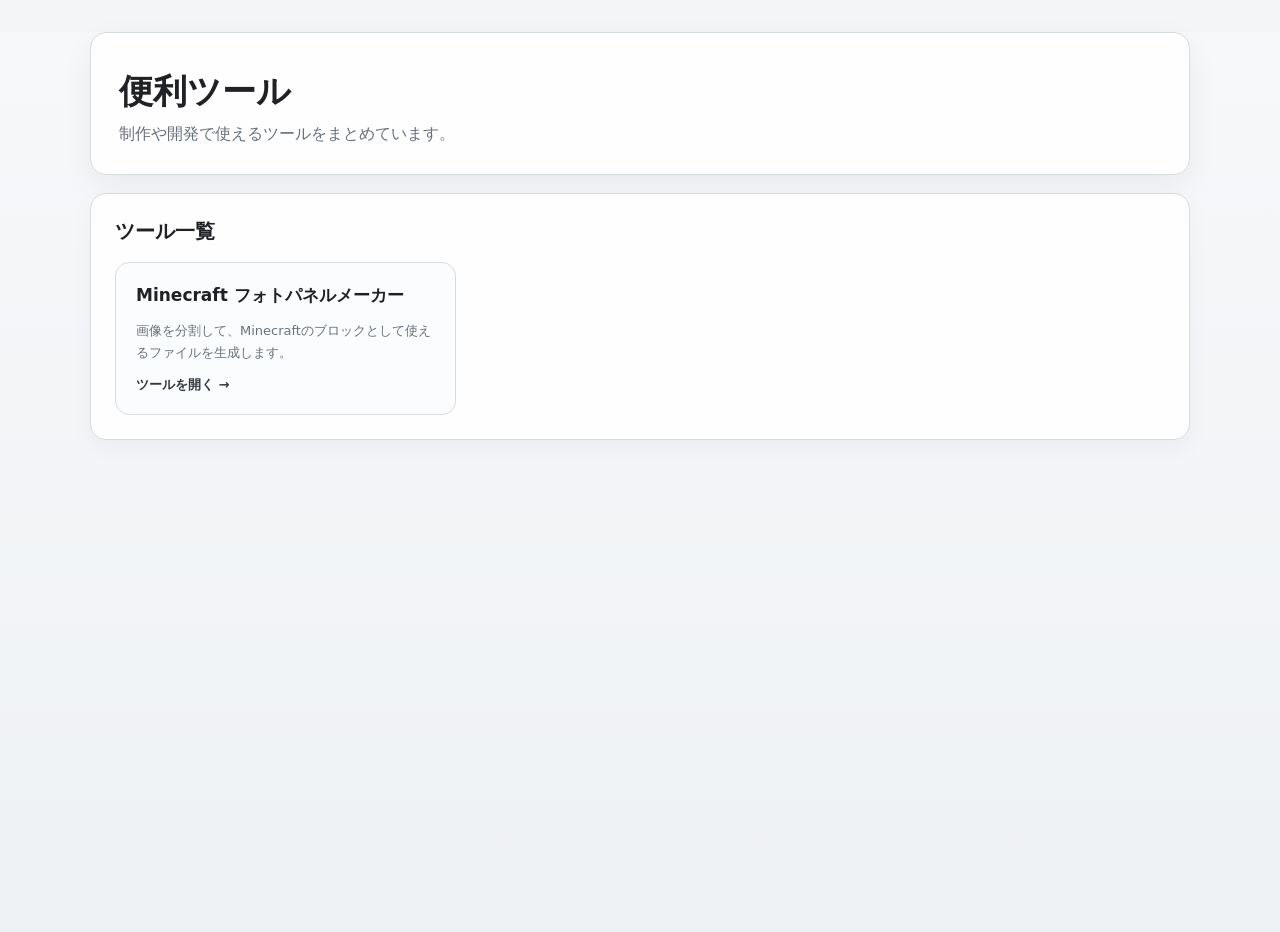
<file: index.html>
<!doctype html>
<html lang="ja">
<head>
  <meta charset="utf-8">
  <meta name="viewport" content="width=device-width, initial-scale=1">
  <title>便利ツール</title>
  <link rel="stylesheet" href="css/common.css">
</head>
<body>
  <main class="site-container">
    <header class="site-header">
      <div>
        <h1>便利ツール</h1>
        <p>制作や開発で使えるツールをまとめています。</p>
      </div>
    </header>

    <section class="section">
      <div class="section-heading">
        <h2>ツール一覧</h2>
      </div>

      <div class="tool-grid">
        <a class="tool-card" href="pages/photo_panel_maker.html">
          <strong>Minecraft フォトパネルメーカー</strong>
          <span>画像を分割して、Minecraftのブロックとして使えるファイルを生成します。</span>
          <span class="tool-card-link">ツールを開く →</span>
        </a>
      </div>
    </section>
  </main>
</body>
</html>
</file>
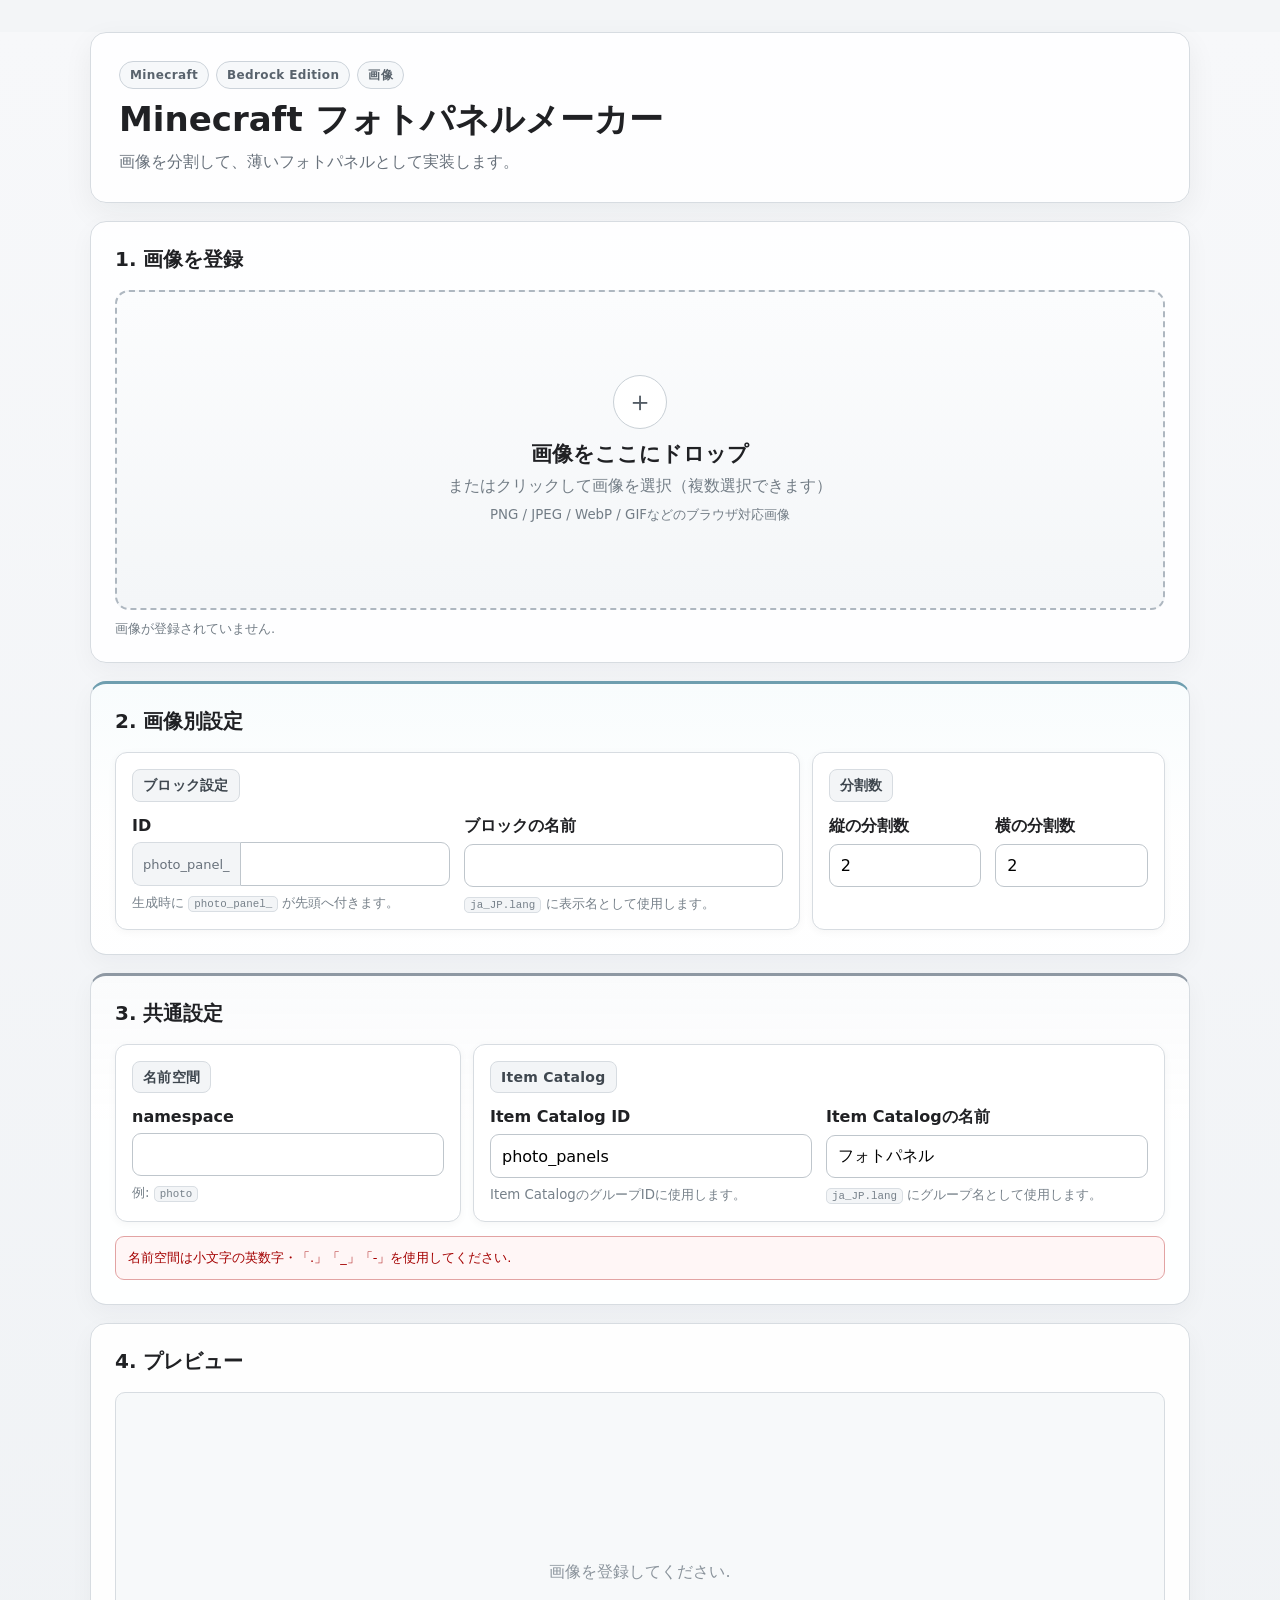
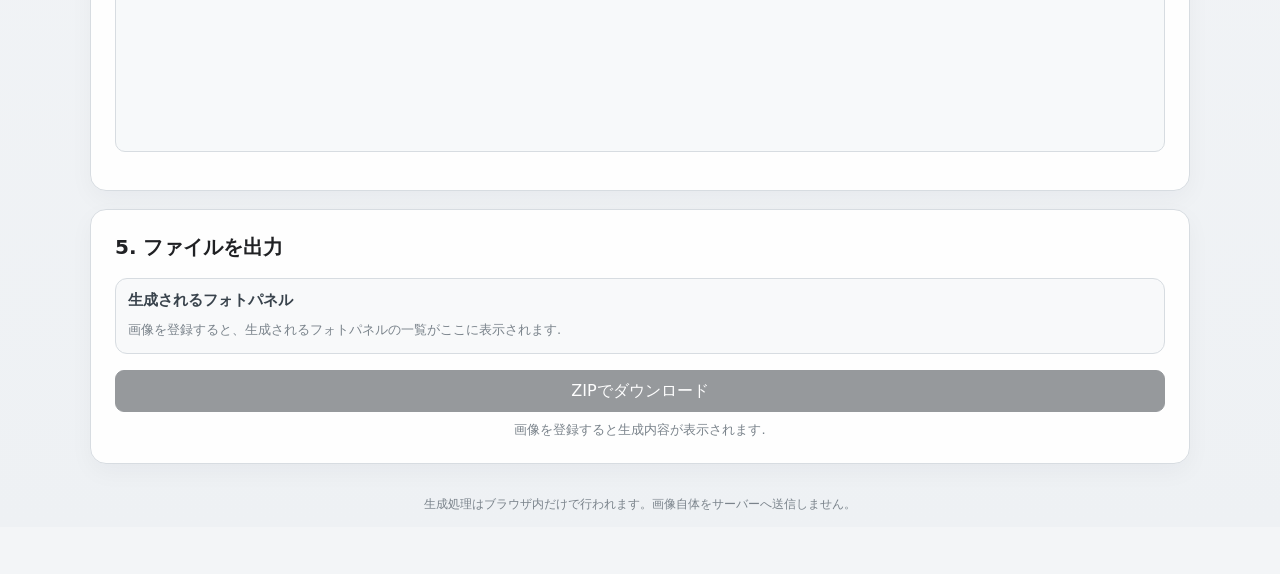
<file: pages/photo_panel_maker.html>
<!doctype html>
<html lang="ja">
<head>
  <meta charset="utf-8">
  <meta name="viewport" content="width=device-width, initial-scale=1">
  <title>Minecraft フォトパネルメーカー</title>
  <link rel="stylesheet" href="../css/common.css">
  <link rel="stylesheet" href="../css/photo_panel_maker/style.css">
</head>
<body>
  <main class="app">
    <header class="header">
      <div class="tool-tags" aria-label="ツールの分類">
        <span class="tool-tag">Minecraft</span>
        <span class="tool-tag">Bedrock Edition</span>
        <span class="tool-tag">画像</span>
      </div>
      <h1>Minecraft フォトパネルメーカー</h1>
      <p>画像を分割して、薄いフォトパネルとして実装します。</p>
    </header>

    <section class="section upload-section">
      <div class="section-heading">
        <h2>1. 画像を登録</h2>
      </div>

      <div id="dropZone" class="drop-zone" role="button" tabindex="0" aria-label="画像を登録">
        <input id="imageInput" type="file" accept="image/*" multiple hidden>
        <div class="drop-zone-content">
          <div class="drop-icon" aria-hidden="true">＋</div>
          <strong>画像をここにドロップ</strong>
          <span>またはクリックして画像を選択（複数選択できます）</span>
          <small>PNG / JPEG / WebP / GIFなどのブラウザ対応画像</small>
        </div>
      </div>

      <div id="imageList" class="image-list hidden" aria-label="登録した画像一覧"></div>
      <p id="imageStatus" class="image-status">画像が登録されていません。</p>
      <div id="uploadValidationMessage" class="validation hidden"></div>

      <div id="imageInfo" class="image-info hidden">
        <div class="source-preview">
          <img id="sourcePreview" alt="登録した画像のプレビュー">
        </div>
        <div class="image-details">
          <strong id="fileName"></strong>
          <span id="imageSize"></span>
          <button id="removeImageButton" class="button secondary" type="button">選択中の画像を削除</button>
        </div>
      </div>
    </section>

    <section class="section settings-section image-specific-settings-section">
      <div class="section-heading">
        <h2>2. 画像別設定</h2>
      </div>

      <div class="settings-groups image-settings-groups">
        <div class="settings-group">
          <div class="settings-group-heading">
            <h3>ブロック設定</h3>
          </div>
          <div class="settings-grid settings-grid-block">
            <label class="field">
              <span>ID</span>
              <div class="id-input">
                <span class="id-prefix">photo_panel_</span>
                <input id="blockIdInput" type="text" value="" spellcheck="false" autocomplete="off">
              </div>
              <small>生成時に <code>photo_panel_</code> が先頭へ付きます。</small>
            </label>

            <label class="field">
              <span>ブロックの名前</span>
              <input id="blockNameInput" type="text" value="" spellcheck="false" autocomplete="off">
              <small><code>ja_JP.lang</code> に表示名として使用します。</small>
            </label>
          </div>
        </div>

        <div class="settings-group">
          <div class="settings-group-heading">
            <h3>分割数</h3>
          </div>
          <div class="settings-grid settings-grid-split">
            <label class="field small-field">
              <span>縦の分割数</span>
              <input id="rowsInput" type="number" min="1" max="32" value="2" inputmode="numeric">
            </label>

            <label class="field small-field">
              <span>横の分割数</span>
              <input id="columnsInput" type="number" min="1" max="32" value="2" inputmode="numeric">
            </label>
          </div>
        </div>
      </div>

      <div id="ratioWarning" class="notice hidden"></div>
      <div id="imageValidationMessage" class="validation hidden"></div>
    </section>

    <section class="section settings-section common-settings-section">
      <div class="section-heading">
        <h2>3. 共通設定</h2>
      </div>

      <div class="settings-groups common-settings-groups">
        <div class="settings-group settings-group-namespace">
          <div class="settings-group-heading">
            <h3>名前空間</h3>
          </div>
          <div class="settings-grid settings-grid-namespace">
            <label class="field">
              <span>namespace</span>
              <input id="namespaceInput" type="text" value="" spellcheck="false" autocomplete="off">
              <small>例: <code>photo</code></small>
            </label>
          </div>
        </div>

        <div class="settings-group">
          <div class="settings-group-heading">
            <h3>Item Catalog</h3>
          </div>
          <div class="settings-grid settings-grid-catalog">
            <label class="field">
              <span>Item Catalog ID</span>
              <input id="itemCatalogIdInput" type="text" value="photo_panels" spellcheck="false" autocomplete="off">
              <small>Item CatalogのグループIDに使用します。</small>
            </label>

            <label class="field">
              <span>Item Catalogの名前</span>
              <input id="itemCatalogNameInput" type="text" value="フォトパネル" spellcheck="false" autocomplete="off">
              <small><code>ja_JP.lang</code> にグループ名として使用します。</small>
            </label>
          </div>
        </div>
      </div>
      <div id="validationMessage" class="validation hidden"></div>
    </section>

    <section class="section preview-section">
      <div class="section-heading">
        <h2>4. プレビュー</h2>
      </div>

      <div class="preview-wrap">
        <div id="emptyPreview" class="empty-preview">画像を登録してください。</div>
        <div id="previewCanvasWrap" class="preview-canvas-wrap hidden">
          <canvas id="previewCanvas"></canvas>
        </div>
      </div>

      <div id="tileList" class="tile-list"></div>
    </section>

    <section class="section output-section">
      <div class="section-heading">
        <h2>5. ファイルを出力</h2>
      </div>

      <div class="output-summary">
        <h3>生成されるフォトパネル</h3>
        <div id="outputSummary" class="output-summary-list">
          <p class="summary-empty">画像を登録すると、生成されるフォトパネルの一覧がここに表示されます。</p>
        </div>
      </div>

      <button id="downloadButton" class="button primary download-button" type="button" disabled>
        ZIPでダウンロード
      </button>
      <p id="downloadMessage" class="download-message">画像を登録すると生成内容が表示されます。</p>
    </section>

    <footer class="footer">
      <p>生成処理はブラウザ内だけで行われます。画像自体をサーバーへ送信しません。</p>
    </footer>
  </main>

  <script src="../js/common.js"></script>
  <script src="../js/photo_panel_maker/state.js"></script>
  <script src="../js/photo_panel_maker/image.js"></script>
  <script src="../js/photo_panel_maker/preview.js"></script>
  <script src="../js/photo_panel_maker/generator.js"></script>
  <script src="../js/photo_panel_maker/zip.js"></script>
  <script src="../js/photo_panel_maker/main.js"></script>
</body>
</html>
</file>
<file: css/common.css>
/*サイト全体で共有する基本設定。*/
* {
  box-sizing: border-box;
}

:root {
  font-family: system-ui, -apple-system, BlinkMacSystemFont, "Segoe UI", sans-serif;
  color: #202124;
  background: #f3f5f7;
}

body {
  min-height: 100vh;
  margin: 0;
  background: linear-gradient(180deg, #f7f8fa 0%, #eef1f4 100%);
}

a {
  color: inherit;
  text-decoration: none;
}

button,
input {
  font: inherit;
}

button {
  cursor: pointer;
}

/*共通で使用するページ幅。*/
.site-container,
.app {
  width: min(1100px, calc(100% - 32px));
  margin: 32px auto 48px;
}

/*共通のヘッダー。*/
.site-header,
.header {
  padding: 28px;
  margin-bottom: 18px;
  border: 1px solid #d7dce1;
  border-radius: 16px;
  background: rgba(255, 255, 255, 0.92);
  box-shadow: 0 10px 30px rgba(20, 30, 40, 0.06);
}

.site-header h1,
.site-header p,
.header h1,
.header p {
  margin: 0;
}

.site-header h1,
.header h1 {
  margin-top: 10px;
  font-size: clamp(24px, 4vw, 34px);
  line-height: 1.2;
}

.site-header h1 + p,
.header h1 + p {
  margin-top: 9px;
  color: #68717b;
  line-height: 1.6;
}

/*共通のコンテンツパネル。*/
.section {
  padding: 24px;
  margin-bottom: 18px;
  border: 1px solid #d7dce1;
  border-radius: 16px;
  background: rgba(255, 255, 255, 0.94);
  box-shadow: 0 8px 24px rgba(20, 30, 40, 0.04);
}

.section-heading {
  display: flex;
  align-items: center;
  gap: 16px;
  margin-bottom: 18px;
}

.section-heading h2 {
  margin: 0;
  font-size: 20px;
  line-height: 1.3;
}

/*サイト内で共通使用するラベル。*/
.tool-tags {
  display: flex;
  flex-wrap: wrap;
  gap: 7px;
}

.tool-tag {
  display: inline-flex;
  align-items: center;
  min-height: 28px;
  padding: 4px 10px;
  border: 1px solid #ccd3da;
  border-radius: 999px;
  background: #f6f8fa;
  color: #59636d;
  font-size: 12px;
  font-weight: 750;
  letter-spacing: 0.03em;
}

/*トップページのツール一覧。*/
.tool-grid {
  display: grid;
  grid-template-columns: repeat(auto-fill, minmax(280px, 1fr));
  gap: 14px;
}

.tool-card {
  display: grid;
  gap: 12px;
  padding: 20px;
  border: 1px solid #d7dce1;
  border-radius: 14px;
  background: #fbfcfd;
  transition: transform 0.16s ease, border-color 0.16s ease, box-shadow 0.16s ease;
}

.tool-card:hover {
  transform: translateY(-2px);
  border-color: #b8c0c8;
  box-shadow: 0 12px 28px rgba(20, 30, 40, 0.08);
}

.tool-card strong {
  font-size: 17px;
  line-height: 1.45;
}

.tool-card > span:not(.tool-card-link) {
  color: #68717b;
  font-size: 13px;
  line-height: 1.7;
}

.tool-card-link {
  color: #343a40;
  font-size: 13px;
  font-weight: 700;
}

/*共通のボタン。*/
.button {
  min-height: 42px;
  padding: 8px 14px;
  border: 1px solid #aab2ba;
  border-radius: 9px;
  background: #fff;
  color: #202124;
}

.button:hover:not(:disabled) {
  background: #f2f4f6;
}

.button:disabled {
  cursor: not-allowed;
  opacity: 0.5;
}

.button.primary {
  border-color: #30363d;
  background: #30363d;
  color: #fff;
}

.button.primary:hover:not(:disabled) {
  background: #1f2428;
}

/*共通のフォーム項目。*/
.field {
  display: grid;
  gap: 7px;
}

.field > span {
  font-weight: 700;
}

.field input {
  width: 100%;
  min-height: 43px;
  padding: 9px 11px;
  border: 1px solid #bfc6cc;
  border-radius: 9px;
  background: #fff;
  outline: none;
}

.field input:focus {
  border-color: #6f7881;
  box-shadow: 0 0 0 3px rgba(50, 60, 70, 0.08);
}

.field small {
  color: #77818a;
  line-height: 1.45;
}

code {
  padding: 1px 5px;
  border: 1px solid #d9dee3;
  border-radius: 5px;
  background: #f3f5f7;
}

/*共通の通知表示。*/
.notice,
.validation {
  margin-top: 14px;
  padding: 11px 12px;
  border-radius: 9px;
  font-size: 13px;
  line-height: 1.55;
}

.notice {
  border: 1px solid #d7dce1;
  background: #f6f8fa;
}

.validation {
  border: 1px solid #e2a3a3;
  background: #fff6f6;
  color: #a40000;
}

.hidden {
  display: none !important;
}

@media (max-width: 620px) {
  .site-container,
  .app {
    width: min(100% - 18px, 1100px);
    margin-top: 10px;
  }

  .site-header,
  .header,
  .section {
    padding: 17px;
    border-radius: 12px;
  }
}
</file>
<file: css/photo_panel_maker/style.css>
/*画像分割ツール専用のスタイル。*/
.header {
  display: grid;
  gap: 0;
}

/*画像登録エリア。labelではなくdivとして扱い、ドラッグ操作とクリック操作を分離する。*/
.drop-zone {
  display: grid;
  min-height: 320px;
  padding: 28px;
  place-items: center;
  border: 2px dashed #aeb7c0;
  border-radius: 14px;
  background: linear-gradient(180deg, #fbfcfd 0%, #f4f6f8 100%);
  cursor: pointer;
  outline: none;
  transition: border-color 0.16s ease, background 0.16s ease, transform 0.16s ease;
}

.drop-zone:hover,
.drop-zone:focus-visible {
  border-color: #6f7881;
  background: #f0f3f5;
}

.drop-zone.is-dragover {
  border-color: #30363d;
  background: #e9edf0;
  transform: scale(1.005);
}

.drop-zone-content {
  display: grid;
  justify-items: center;
  gap: 8px;
  text-align: center;
  pointer-events: none;
}

.drop-icon {
  display: grid;
  width: 54px;
  height: 54px;
  margin-bottom: 3px;
  place-items: center;
  border: 1px solid #c9d0d6;
  border-radius: 50%;
  background: #fff;
  color: #525b64;
  font-size: 28px;
  line-height: 1;
}

.drop-zone-content strong {
  font-size: 21px;
}

.drop-zone-content span,
.drop-zone-content small,
.image-status,
.image-details span {
  color: #737d86;
}

.drop-zone-content small {
  line-height: 1.5;
}

.image-status {
  margin: 10px 0 0;
  font-size: 13px;
}

/*登録後に表示する元画像と情報。*/
.image-info {
  display: flex;
  align-items: stretch;
  gap: 16px;
  margin-top: 12px;
  padding: 12px;
  border: 1px solid #d7dce1;
  border-radius: 10px;
  background: #fafbfc;
}

.source-preview {
  flex: 0 0 180px;
  min-height: 120px;
  display: grid;
  place-items: center;
  overflow: hidden;
  border: 1px solid #d8dde2;
  border-radius: 8px;
  background: #fff;
}

.source-preview img {
  display: block;
  width: 100%;
  height: 100%;
  max-height: 180px;
  object-fit: contain;
}

.image-details {
  flex: 1;
  min-width: 0;
  display: flex;
  flex-direction: column;
  align-items: flex-start;
  justify-content: center;
  gap: 6px;
}

.image-details strong {
  overflow-wrap: anywhere;
}

.image-details span {
  font-size: 13px;
}

.image-details .button {
  margin-top: 6px;
}

/*画像別設定と共通設定を、見た目と配置で区別する。*/
.image-specific-settings-section {
  border-top: 3px solid #6e9eaf;
  background: linear-gradient(180deg, #f8fcfd 0%, rgba(255, 255, 255, 0.96) 150px);
}

.common-settings-section {
  border-top: 3px solid #8e98a3;
  background: linear-gradient(180deg, #fafbfc 0%, rgba(255, 255, 255, 0.96) 150px);
}


.settings-groups {
  display: grid;
  gap: 12px;
}

.image-settings-groups {
  grid-template-columns: minmax(0, 1.55fr) minmax(250px, 0.8fr);
}

.common-settings-groups {
  grid-template-columns: minmax(220px, 0.8fr) minmax(0, 1.6fr);
}

.settings-group {
  min-width: 0;
  padding: 16px;
  border: 1px solid #d7dce1;
  border-radius: 12px;
  background: #fff;
  box-shadow: 0 2px 8px rgba(25, 32, 38, 0.04);
}

.settings-group-heading {
  display: flex;
  align-items: center;
  margin-bottom: 14px;
}

.settings-group-heading h3 {
  margin: 0;
  padding: 6px 10px;
  border: 1px solid #d7dce1;
  border-radius: 8px;
  background: #f3f5f7;
  color: #3f474f;
  font-size: 14px;
  font-weight: 750;
  line-height: 1.3;
  letter-spacing: 0.02em;
}

/*名前空間だけは入力欄をコンパクトにする。*/
.settings-grid-namespace {
  grid-template-columns: minmax(0, 1fr);
}

/*各グループ内の入力配置。*/
.settings-grid {
  display: grid;
  gap: 14px;
}

.settings-grid-block,
.settings-grid-catalog {
  grid-template-columns: repeat(2, minmax(0, 1fr));
}

.settings-grid-split {
  grid-template-columns: repeat(2, minmax(0, 1fr));
}

/*IDの固定プレフィックス。*/
.id-input {
  display: flex;
  align-items: stretch;
}

.id-prefix {
  display: inline-flex;
  align-items: center;
  padding: 0 10px;
  border: 1px solid #d7dce1;
  border-right: 0;
  border-radius: 9px 0 0 9px;
  background: #f3f5f7;
  color: #68717b;
  font-size: 13px;
  white-space: nowrap;
}

.id-input input {
  min-width: 0;
  border-radius: 0 9px 9px 0;
}


/*分割結果のプレビュー。*/
.preview-wrap {
  min-height: 360px;
  display: grid;
  place-items: center;
  padding: 18px;
  border: 1px solid #d7dce1;
  border-radius: 10px;
  background: #f7f9fa;
  overflow: auto;
}

.empty-preview {
  color: #8a939b;
}

.preview-canvas-wrap {
  width: 100%;
  display: grid;
  place-items: center;
}

#previewCanvas {
  display: block;
  max-width: 100%;
  height: auto;
  border: 1px solid #aeb7c0;
  background: #fff;
}

.tile-list {
  display: grid;
  grid-template-columns: repeat(auto-fill, minmax(160px, 1fr));
  gap: 10px;
  margin-top: 14px;
}

.tile-card {
  padding: 9px;
  border: 1px solid #d7dce1;
  border-radius: 10px;
  background: #fff;
}

.tile-card img {
  display: block;
  width: 100%;
  aspect-ratio: 1;
  object-fit: contain;
  border: 1px solid #e3e7ea;
  background: #f7f8f9;
}

.tile-id {
  margin-top: 8px;
  font-size: 12px;
  font-weight: 750;
  overflow-wrap: anywhere;
}

/*出力エリア。*/
.download-button {
  width: 100%;
  margin-top: 16px;
}

.download-message {
  margin: 9px 0 0;
  color: #7a838b;
  font-size: 13px;
  text-align: center;
}

.footer {
  padding: 2px 4px;
  color: #7a838b;
  font-size: 12px;
  text-align: center;
}

@media (max-width: 900px) {
  .image-settings-groups,
  .common-settings-groups {
    grid-template-columns: 1fr;
  }
}

@media (max-width: 620px) {
  .drop-zone {
    min-height: 240px;
  }

  .image-info {
    flex-direction: column;
  }

  .source-preview {
    flex-basis: auto;
    min-height: 160px;
  }

  .image-details .button {
    width: 100%;
  }

  .settings-group {
    padding: 15px;
  }

  .settings-grid-block,
  .settings-grid-catalog,
  .settings-grid-split {
    grid-template-columns: 1fr;
  }
}

/*登録した画像を選択できるカード一覧。*/
.image-list {
  display: grid;
  grid-template-columns: repeat(auto-fill, minmax(190px, 1fr));
  gap: 10px;
  margin-top: 14px;
}

.image-card {
  display: flex;
  min-width: 0;
  align-items: center;
  gap: 10px;
  padding: 10px;
  border: 1px solid #d7dce1;
  border-radius: 11px;
  background: #fff;
  color: #27313a;
  cursor: pointer;
  text-align: left;
  transition: border-color 0.15s ease, background 0.15s ease, box-shadow 0.15s ease;
}

.image-card:hover {
  border-color: #8d98a2;
  background: #f8fafb;
}

.image-card.is-active {
  border-color: #303a44;
  background: #f0f3f5;
  box-shadow: inset 0 0 0 1px #303a44;
}

.image-card:focus-visible {
  outline: 2px solid #505c67;
  outline-offset: 2px;
}

.image-card img {
  flex: 0 0 58px;
  width: 58px;
  height: 58px;
  object-fit: contain;
  border: 1px solid #e0e5e9;
  border-radius: 7px;
  background: #f7f9fa;
}

.image-card-details {
  display: grid;
  min-width: 0;
  gap: 5px;
}

.image-card-details strong {
  overflow: hidden;
  text-overflow: ellipsis;
  white-space: nowrap;
  font-size: 13px;
}

/*生成される各フォトパネルをコンパクトな一覧で並べる。*/
.output-summary {
  padding: 12px;
  border: 1px solid #d7dce1;
  border-radius: 12px;
  background: #f8f9fa;
}

.output-summary > h3 {
  margin: 0 0 10px;
  color: #39434c;
  font-size: 15px;
  font-weight: 750;
}

.output-summary-list {
  display: grid;
  grid-template-columns: repeat(auto-fill, minmax(190px, 1fr));
  gap: 7px;
}

.output-summary-card {
  display: flex;
  min-width: 0;
  min-height: 68px;
  align-items: center;
  gap: 8px;
  padding: 7px;
  border: 1px solid #d7dce1;
  border-radius: 8px;
  background: #fff;
}

.output-summary-card.has-error {
  border-color: #c45c5c;
  background: #fffafa;
}

.output-summary-thumbnail {
  flex: 0 0 48px;
  width: 48px;
  height: 48px;
  border: 1px solid #e0e5e9;
  border-radius: 6px;
  background-color: #f7f9fa;
  object-fit: contain;
}

.output-summary-meta {
  display: grid;
  min-width: 0;
  gap: 4px;
}

.output-summary-name {
  color: #303943;
  font-size: 11px;
  font-weight: 750;
  line-height: 1.35;
  overflow-wrap: anywhere;
}

.output-summary-id {
  display: block;
  max-width: 100%;
  padding: 3px 5px;
  border-radius: 5px;
  background: #f0f3f5;
  color: #47535e;
  font-size: 10px;
  line-height: 1.35;
  overflow-wrap: anywhere;
  white-space: normal;
}

.summary-empty {
  grid-column: 1 / -1;
  margin: 0;
  color: #7a838b;
  font-size: 13px;
  line-height: 1.6;
}

@media (max-width: 620px) {
  .image-list {
    grid-template-columns: 1fr;
  }

  .settings-group {
    padding: 13px;
  }

  .settings-grid-block,
  .settings-grid-catalog,
  .settings-grid-split {
    grid-template-columns: 1fr;
  }

  .output-summary {
    padding: 9px;
  }

  .output-summary-list {
    grid-template-columns: repeat(auto-fill, minmax(155px, 1fr));
  }
}
</file>
